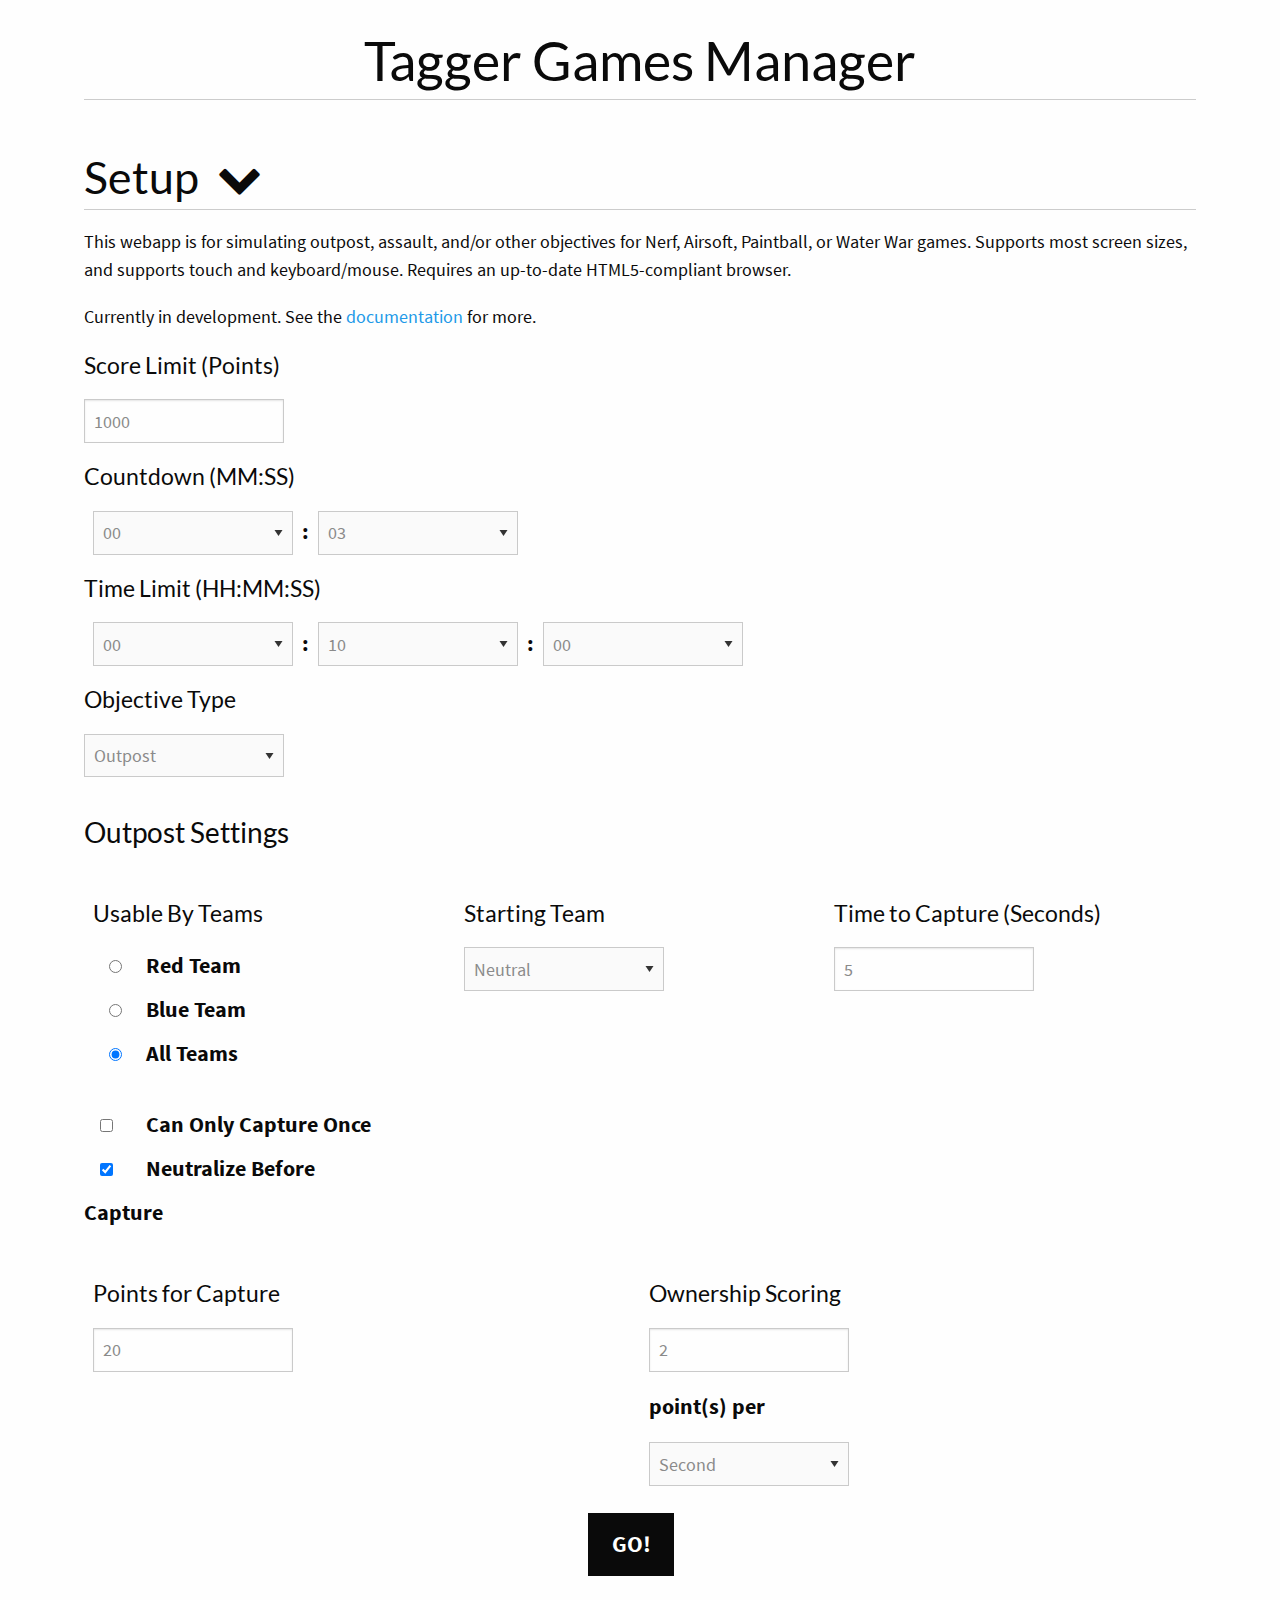
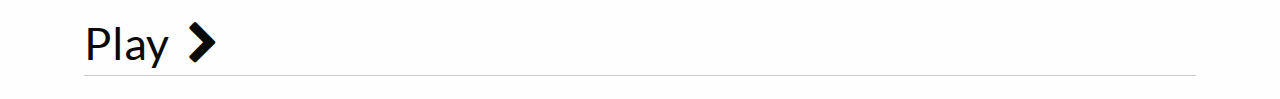
<file: index.html>
<!DOCTYPE html>
<html>
<head>
	<title>TGM Portable Edition</title>
	<meta http-equiv="cache-control" content="private">
	<meta http-equiv="cache-control" content="max-age=0" />
	<meta http-equiv="cache-control" content="no-cache" />
	<meta http-equiv="cache-control" content="no-store">
	<meta http-equiv="expires" content="0" />
	<meta http-equiv="expires" content="Tue, 01 Jan 1980 1:00:00 GMT" />
	<meta http-equiv="pragma" content="no-cache" />
	<meta name="robots" content="noindex, nofollow" />
	<meta name="viewport" content="width=device-width, initial-scale=1.0, minimum-scale=1.0, maximum-scale=1.0" />
	<link rel="icon" href="favicon.ico" />
	<link rel="stylesheet" href="lib/foundation-6/css/foundation.min.css" />
	<link rel="stylesheet" type="text/css" href="css/styles.css" />
	<script type="text/javascript" src="lib/jquery-1.11.3.min.js"></script>
	<script type="text/javascript" src="lib/jquery.mobile.custom.min.js"></script>
	<!--<script type="text/javascript" src="lib/jquery-ui-1.11.4/jquery-ui.min.js"></script>
	<script type="text/javascript" src="lib/jquery.ui.touch-punch.min.js"></script>
	<script type="text/javascript" src="lib/knockout-3.3.0.js"></script>-->
	<script type="text/javascript" src="lib/handlebars-v4.0.4.min.js"></script>
	<script type="text/javascript" src="lib/numeral.min.js"></script>
	<script type="text/javascript" src="lib/lz-string.min.js"></script>
	<script type="text/javascript" src="lib/jquery.timer.js"></script>
	<script type="text/javascript" src="lib/jquery.populate.pack.js"></script>
	<script type="text/javascript" src="js/helpers.js"></script>
	<script type="text/javascript" src="js/global.js"></script>
	<script type="text/javascript" src="js/dom_manip.js"></script>
	<script type="text/javascript" src="js/game_fns.js"></script>
	<script type="text/javascript" src="js/objectives.js"></script>
	<script type="text/javascript" src="js/create_game.js"></script>
	<script type="text/javascript" src="js/in_game.js"></script>
</head>
<body>
	<header class="top-level centered">
		<h1>Tagger Games Manager</h1>
	</header>
	<main class="top-level">
		<h1 class="message">Javascript loading or failed to load. This page requires Javascript to be enabled and may not support all browsers.</h1>
		<section id="create_game" class="full-row mid">
			<form id="create_game_form">
				<h2 class="section-header">Setup &nbsp;<i class="fa fa-chevron-down"></i></h2>
				<p>This webapp is for simulating outpost, assault, and/or other objectives for Nerf, Airsoft, Paintball, or Water War games. Supports most screen sizes, and supports touch and keyboard/mouse. Requires an up-to-date HTML5-compliant browser.</p>
				<p>Currently in development. See the <a href="docs/">documentation</a> for more.</p>
				<label class="block-level">
					<h5>Score Limit (Points)</h5>
					<input type="number" min="1" value="1000" name="score_limit" id="score_limit" />
				</label>
				<label class="block-level">
					<h5>Countdown (MM:SS)</h5>
					<div class="time-display">
						<select name="countoff_mins" id="countoff_mins">
							<option value="0" selected>00</option>
							<option value="1">01</option>
							<option value="2">02</option>
							<option value="3">03</option>
							<option value="4">04</option>
							<option value="5">05</option>
							<option value="6">06</option>
							<option value="7">07</option>
							<option value="8">08</option>
							<option value="9">09</option>
							<option value="10">10</option>
							<option value="11">11</option>
							<option value="12">12</option>
							<option value="13">13</option>
							<option value="14">14</option>
							<option value="15">15</option>
							<option value="16">16</option>
							<option value="17">17</option>
							<option value="18">18</option>
							<option value="19">19</option>
							<option value="20">20</option>
							<option value="21">21</option>
							<option value="22">22</option>
							<option value="23">23</option>
							<option value="24">24</option>
							<option value="25">25</option>
							<option value="26">26</option>
							<option value="27">27</option>
							<option value="28">28</option>
							<option value="29">29</option>
							<option value="30">30</option>
							<option value="31">31</option>
							<option value="32">32</option>
							<option value="33">33</option>
							<option value="34">34</option>
							<option value="35">35</option>
							<option value="36">36</option>
							<option value="37">37</option>
							<option value="38">38</option>
							<option value="39">39</option>
							<option value="40">40</option>
							<option value="40">40</option>
							<option value="41">41</option>
							<option value="42">42</option>
							<option value="43">43</option>
							<option value="44">44</option>
							<option value="45">45</option>
							<option value="46">46</option>
							<option value="47">47</option>
							<option value="48">48</option>
							<option value="49">49</option>
							<option value="50">50</option>
							<option value="51">51</option>
							<option value="52">52</option>
							<option value="53">53</option>
							<option value="54">54</option>
							<option value="55">55</option>
							<option value="56">56</option>
							<option value="57">57</option>
							<option value="58">58</option>
							<option value="59">59</option>
						</select>
						<strong>:</strong>
						<select name="countoff_secs" id="countoff_secs">
							<option value="0">00</option>
							<option value="1">01</option>
							<option value="2">02</option>
							<option value="3" selected>03</option>
							<option value="4">04</option>
							<option value="5">05</option>
							<option value="6">06</option>
							<option value="7">07</option>
							<option value="8">08</option>
							<option value="9">09</option>
							<option value="10">10</option>
							<option value="11">11</option>
							<option value="12">12</option>
							<option value="13">13</option>
							<option value="14">14</option>
							<option value="15">15</option>
							<option value="16">16</option>
							<option value="17">17</option>
							<option value="18">18</option>
							<option value="19">19</option>
							<option value="20">20</option>
							<option value="21">21</option>
							<option value="22">22</option>
							<option value="23">23</option>
							<option value="24">24</option>
							<option value="25">25</option>
							<option value="26">26</option>
							<option value="27">27</option>
							<option value="28">28</option>
							<option value="29">29</option>
							<option value="30">30</option>
							<option value="31">31</option>
							<option value="32">32</option>
							<option value="33">33</option>
							<option value="34">34</option>
							<option value="35">35</option>
							<option value="36">36</option>
							<option value="37">37</option>
							<option value="38">38</option>
							<option value="39">39</option>
							<option value="40">40</option>
							<option value="40">40</option>
							<option value="41">41</option>
							<option value="42">42</option>
							<option value="43">43</option>
							<option value="44">44</option>
							<option value="45">45</option>
							<option value="46">46</option>
							<option value="47">47</option>
							<option value="48">48</option>
							<option value="49">49</option>
							<option value="50">50</option>
							<option value="51">51</option>
							<option value="52">52</option>
							<option value="53">53</option>
							<option value="54">54</option>
							<option value="55">55</option>
							<option value="56">56</option>
							<option value="57">57</option>
							<option value="58">58</option>
							<option value="59">59</option>
						</select>
					</div>
				</label>
				<label class="block-level">
					<h5>Time Limit (HH:MM:SS)</h5>
					<div class="time-display">
						<select name="timelimit_hrs" id="timelimit_hrs">
							<option value="0" selected>00</option>
							<option value="1">01</option>
							<option value="2">02</option>
							<option value="3">03</option>
							<option value="4">04</option>
							<option value="5">05</option>
							<option value="6">06</option>
							<option value="7">07</option>
							<option value="8">08</option>
							<option value="9">09</option>
							<option value="10">10</option>
							<option value="11">11</option>
							<option value="12">12</option>
							<option value="13">13</option>
							<option value="14">14</option>
							<option value="15">15</option>
							<option value="16">16</option>
							<option value="17">17</option>
							<option value="18">18</option>
							<option value="19">19</option>
							<option value="20">20</option>
							<option value="21">21</option>
							<option value="22">22</option>
							<option value="23">23</option>
						</select>
						<strong>:</strong>
						<select name="timelimit_mins" id="timelimit_mins">
							<option value="0">00</option>
							<option value="1">01</option>
							<option value="2">02</option>
							<option value="3">03</option>
							<option value="4">04</option>
							<option value="5">05</option>
							<option value="6">06</option>
							<option value="7">07</option>
							<option value="8">08</option>
							<option value="9">09</option>
							<option value="10" selected>10</option>
							<option value="11">11</option>
							<option value="12">12</option>
							<option value="13">13</option>
							<option value="14">14</option>
							<option value="15">15</option>
							<option value="16">16</option>
							<option value="17">17</option>
							<option value="18">18</option>
							<option value="19">19</option>
							<option value="20">20</option>
							<option value="21">21</option>
							<option value="22">22</option>
							<option value="23">23</option>
							<option value="24">24</option>
							<option value="25">25</option>
							<option value="26">26</option>
							<option value="27">27</option>
							<option value="28">28</option>
							<option value="29">29</option>
							<option value="30">30</option>
							<option value="31">31</option>
							<option value="32">32</option>
							<option value="33">33</option>
							<option value="34">34</option>
							<option value="35">35</option>
							<option value="36">36</option>
							<option value="37">37</option>
							<option value="38">38</option>
							<option value="39">39</option>
							<option value="40">40</option>
							<option value="40">40</option>
							<option value="41">41</option>
							<option value="42">42</option>
							<option value="43">43</option>
							<option value="44">44</option>
							<option value="45">45</option>
							<option value="46">46</option>
							<option value="47">47</option>
							<option value="48">48</option>
							<option value="49">49</option>
							<option value="50">50</option>
							<option value="51">51</option>
							<option value="52">52</option>
							<option value="53">53</option>
							<option value="54">54</option>
							<option value="55">55</option>
							<option value="56">56</option>
							<option value="57">57</option>
							<option value="58">58</option>
							<option value="59">59</option>
						</select>
						<strong>:</strong>
						<select name="timelimit_secs" id="timelimit_secs">
							<option value="0">00</option>
							<option value="1">01</option>
							<option value="2">02</option>
							<option value="3">03</option>
							<option value="4">04</option>
							<option value="5">05</option>
							<option value="6">06</option>
							<option value="7">07</option>
							<option value="8">08</option>
							<option value="9">09</option>
							<option value="10">10</option>
							<option value="11">11</option>
							<option value="12">12</option>
							<option value="13">13</option>
							<option value="14">14</option>
							<option value="15">15</option>
							<option value="16">16</option>
							<option value="17">17</option>
							<option value="18">18</option>
							<option value="19">19</option>
							<option value="20">20</option>
							<option value="21">21</option>
							<option value="22">22</option>
							<option value="23">23</option>
							<option value="24">24</option>
							<option value="25">25</option>
							<option value="26">26</option>
							<option value="27">27</option>
							<option value="28">28</option>
							<option value="29">29</option>
							<option value="30">30</option>
							<option value="31">31</option>
							<option value="32">32</option>
							<option value="33">33</option>
							<option value="34">34</option>
							<option value="35">35</option>
							<option value="36">36</option>
							<option value="37">37</option>
							<option value="38">38</option>
							<option value="39">39</option>
							<option value="40">40</option>
							<option value="40">40</option>
							<option value="41">41</option>
							<option value="42">42</option>
							<option value="43">43</option>
							<option value="44">44</option>
							<option value="45">45</option>
							<option value="46">46</option>
							<option value="47">47</option>
							<option value="48">48</option>
							<option value="49">49</option>
							<option value="50">50</option>
							<option value="51">51</option>
							<option value="52">52</option>
							<option value="53">53</option>
							<option value="54">54</option>
							<option value="55">55</option>
							<option value="56">56</option>
							<option value="57">57</option>
							<option value="58">58</option>
							<option value="59">59</option>
						</select>
					</div>
				</label>

				<label class="block-level">
					<h5>Objective Type</h5>
					<select name="obj_type" class="obj_type" id="obj_type">
						<option value="timer-only">None (Timer Only)</option>
						<option value="outpost" selected>Outpost</option>
						<option value="bomb">Bomb</option>
					</select>
				</label>

				<article class="full-row mid-grid obj-settings" id="outpost_settings">
				</article>

				<article class="full-row mid-grid obj-settings" id="bomb_settings">
				</article>

				<div class="full-row centered">
					<button class="button large" id="start_game">GO!</button>
				</div>
			</form>
		</section>

		<section id="in_game" class="full-row">
			<h2 class="section-header">Play &nbsp;<i class="fa fa-chevron-down"></i></h2>
			<article class="full-row mid-grid">
				<div class="block-level">
					<div class="controls centered" id="game_controls">
						<button class="button large" id="btn_back">
							<i class="fa fa-chevron-left"></i>
						</button>
						<button class="button large" id="btn_play_pause">
							<i class="fa fa-play"></i>
						</button>
						<button class="button large" id="btn_stop_refresh">
							<i class="fa fa-stop"></i>
						</button>
						<button class="button large disabled" disabled id="btn_audio">
							<i class="fa fa-volume-off"></i>
						</button>
						<button class="button large disabled" disabled id="btn_share">
							<i class="fa fa-share-alt"></i>
						</button>
					</div>
				</div>
			</article>
			<article class="full-row mid-grid">
				<div class="block-level">
					<div class="prog-meter" id="status">Status</div>
				</div>
			</article>
			<article class="full-row mid-grid">
				<div class="block-level">
					<h4>Time</h4>
					<h3>
						<span class="time-display time-ticker">00:00:00</span>
					</h3>
				</div>
				<div class="block-level">
					<h4>Score</h4>
					<h3>Red Team: <span class="score-display" id="red_score">0</span></h3>
					<h3>Blue Team: <span class="score-display" id="blue_score">0</span></h3>
				</div>
			</article>
			<article class="full-row mid-grid obj-display" id="outpost_display">

			</article>
			<article class="full-row mid-grid obj-display" id="bomb_display">

			</article>
		</section>
	</main>
</body>
</html>

<script id="tmpl_outpost_settings" type="text/x-handlebars-template">
	<h4 class="full-row">Outpost Settings</h4>
	<div class="block-level">
		<h5>Usable By Teams</h5>
		<ul>
			<li>
				<label>
					<input type="radio" name="obj_teams" id="obj_teams_red" value="red" />
					<strong>&nbsp;Red Team</strong>
				</label>
			</li>
			<li>
				<label>
					<input type="radio" name="obj_teams" id="obj_teams_blue" value="blue" />
					<strong>&nbsp;Blue Team</strong>
				</label>
			</li>
			<li>
				<label>
					<input type="radio" name="obj_teams" id="obj_teams_all" value="all" checked />
					<strong>&nbsp;All Teams</strong>
				</label>
			</li>
		</ul>
	</div>
	<label class="block-level">
		<h5>Starting Team</h5>
		<select name="outpost_start_team" id="outpost_start_team">
			<option value="neutral">Neutral</option>
			<option value="red">Red Team</option>
			<option value="blue">Blue Team</option>
		</select>
	</label>
	<label class="block-level">
		<h5>Time to Capture (Seconds)</h5>
		<input type="number" value="5" name="outpost_timecap" id="outpost_timecap" />
	</label>
	<div class="full-row">
		<ul>
			<li><label class="block-level">
				<input type="checkbox"
				name="outpost_cap_once"
				id="outpost_cap_once"
				class="outpost-cap-once" />
				<strong>&nbsp;Can Only Capture Once</strong>
			</label></li>
			<li><label class="block-level">
				<input type="checkbox" checked
				name="neutralize_first"
				id="neutralize_first"
				class="outpost-neutralize_first" />
				<strong>&nbsp;Neutralize Before Capture</strong>
			</label></li>
		</ul>
	</div>
	<label class="block-level">
		<h5>Points for Capture</h5>
		<input type="number" min="0" value="20" name="outpost_points_cap" id="outpost_points_cap" />
	</label>
	<label class="block-level">
		<h5>Ownership Scoring</h5>
		<input type="number" min="0" value="2" name="outpost_ownership_scoring" id="outpost_ownership_scoring" />
		<p><strong>point(s) per</strong></p>
		<select name="outpost_ownership_scoring_type" id="outpost_ownership_scoring_type">
			<option value="second" selected>Second</option>
			<option value="minute">Minute</option>
		</select>
	</label>
</script>

<script id="tmpl_bomb_settings" type="text/x-handlebars-template">
	<h4 class="full-row">Bomb Settings</h4>
	<div class="block-level">
		<h5>Usable By Teams</h5>
		<ul>
			<li>
				<label>
					<input type="radio" name="obj_teams" id="obj_teams_red" value="red" />
					<strong>&nbsp;Red Team</strong>
				</label>
			</li>
			<li>
				<label>
					<input type="radio" name="obj_teams" id="obj_teams_blue" value="blue" />
					<strong>&nbsp;Blue Team</strong>
				</label>
			</li>
			<li>
				<label>
					<input type="radio" name="obj_teams" id="obj_teams_all" value="all" checked />
					<strong>&nbsp;All Teams</strong>
				</label>
			</li>
		</ul>
	</div>
	<label class="block-level">
		<h5>Time to Plant (Seconds)</h5>
		<input type="number" value="5" name="bomb_timearm" id="bomb_timearm" />
	</label>
	<label class="block-level">
		<h5>Time to Diffuse (Seconds)</h5>
		<input type="number" value="5" name="bomb_timediff" id="bomb_timediff" />
	</label>
	<label class="block-level">
		<h5>Ticking Time (MM:SS)</h5>
		<div class="time-display">
			<select name="bomb_timedet_mins" id="bomb_timedet_mins">
				<option value="00">00</option>
				<option value="01" selected>01</option>
				<option value="02">02</option>
				<option value="03">03</option>
				<option value="04">04</option>
				<option value="05">05</option>
				<option value="06">06</option>
				<option value="07">07</option>
				<option value="08">08</option>
				<option value="09">09</option>
				<option value="10">10</option>
				<option value="11">11</option>
				<option value="12">12</option>
				<option value="13">13</option>
				<option value="14">14</option>
				<option value="15">15</option>
				<option value="16">16</option>
				<option value="17">17</option>
				<option value="18">18</option>
				<option value="19">19</option>
				<option value="20">20</option>
				<option value="21">21</option>
				<option value="22">22</option>
				<option value="23">23</option>
				<option value="24">24</option>
				<option value="25">25</option>
				<option value="26">26</option>
				<option value="27">27</option>
				<option value="28">28</option>
				<option value="29">29</option>
				<option value="30">30</option>
				<option value="31">31</option>
				<option value="32">32</option>
				<option value="33">33</option>
				<option value="34">34</option>
				<option value="35">35</option>
				<option value="36">36</option>
				<option value="37">37</option>
				<option value="38">38</option>
				<option value="39">39</option>
				<option value="40">40</option>
				<option value="40">40</option>
				<option value="41">41</option>
				<option value="42">42</option>
				<option value="43">43</option>
				<option value="44">44</option>
				<option value="45">45</option>
				<option value="46">46</option>
				<option value="47">47</option>
				<option value="48">48</option>
				<option value="49">49</option>
				<option value="50">50</option>
				<option value="51">51</option>
				<option value="52">52</option>
				<option value="53">53</option>
				<option value="54">54</option>
				<option value="55">55</option>
				<option value="56">56</option>
				<option value="57">57</option>
				<option value="58">58</option>
				<option value="59">59</option>
			</select>
			<strong>:</strong>
			<select name="bomb_timedet_secs" id="bomb_timedet_secs">
				<option value="00">00</option>
				<option value="01">01</option>
				<option value="02">02</option>
				<option value="03">03</option>
				<option value="04">04</option>
				<option value="05">05</option>
				<option value="06">06</option>
				<option value="07">07</option>
				<option value="08">08</option>
				<option value="09">09</option>
				<option value="10">10</option>
				<option value="11">11</option>
				<option value="12">12</option>
				<option value="13">13</option>
				<option value="14">14</option>
				<option value="15">15</option>
				<option value="16">16</option>
				<option value="17">17</option>
				<option value="18">18</option>
				<option value="19">19</option>
				<option value="20">20</option>
				<option value="21">21</option>
				<option value="22">22</option>
				<option value="23">23</option>
				<option value="24">24</option>
				<option value="25">25</option>
				<option value="26">26</option>
				<option value="27">27</option>
				<option value="28">28</option>
				<option value="29">29</option>
				<option value="30">30</option>
				<option value="31">31</option>
				<option value="32">32</option>
				<option value="33">33</option>
				<option value="34">34</option>
				<option value="35">35</option>
				<option value="36">36</option>
				<option value="37">37</option>
				<option value="38">38</option>
				<option value="39">39</option>
				<option value="40">40</option>
				<option value="40">40</option>
				<option value="41">41</option>
				<option value="42">42</option>
				<option value="43">43</option>
				<option value="44">44</option>
				<option value="45">45</option>
				<option value="46">46</option>
				<option value="47">47</option>
				<option value="48">48</option>
				<option value="49">49</option>
				<option value="50">50</option>
				<option value="51">51</option>
				<option value="52">52</option>
				<option value="53">53</option>
				<option value="54">54</option>
				<option value="55">55</option>
				<option value="56">56</option>
				<option value="57">57</option>
				<option value="58">58</option>
				<option value="59">59</option>
			</select>
		</div>
	</label>
	<label class="block-level" style="display: block;">
		<h5>Points for Planting</h5>
		<input type="number" min="0" value="0" name="bomb_pointsarm" id="bomb_pointsarm">
	</label>
	<label class="block-level" style="display: block;">
		<h5>Points for Detonation</h5>
		<input type="number" min="0" value="1000" name="bomb_pointsdet" id="bomb_pointsdet">
	</label>
	<label class="block-level" style="display: block;">
		<h5>Points for Diffusal</h5>
		<input type="number" min="0" value="1000" name="bomb_pointsdiff" id="bomb_pointsdiff">
	</label>
	<div class="full-row">
		<ul>
			<!--<li><label class="block-level">
				<input type="checkbox"
				name="bomb_use_once"
				id="bomb_use_once"
				class="" />
				<strong>&nbsp;Can Only Use Once</strong>
			</label></li>-->
			<li><label class="block-level">
				<input type="checkbox" checked
				name="bomb_extends_timer"
				id="bomb_extends_timer"
				class="" />
				<strong>&nbsp;Fuse Extends Timer</strong>
			</label></li>
		</ul>
	</div>
</script>

<script id="tmpl_outpost_objective" type="text/x-handlebars-template">
	<div class="block-level">
		<h3>Outpost <i class="fa fa-flag"></i></h3>
		<div class="prog-meter" id="prog_outpost">
			<div class="prog-bar"></div>
			<div class="status">Neutral</div>
		</div>
		<div class="centered obj-controls">
			<button class="button large obj_action obj_action_red obj_action_cap" id="btn_obj_action_red_cap">Red Team Capture</button>
			<button class="button large obj_action obj_action_blue obj_action_cap" id="btn_obj_action_blue_cap">Blue Team Capture</button>
		</div>
	</div>
</script>

<script id="tmpl_bomb_objective" type="text/x-handlebars-template">
	<div class="block-level">
		<h3>Bomb <i class="fa fa-bomb"></i></h3>
		<div class="prog-meter" id="prog_bomb">
			<div class="prog-bar"></div>
			<div class="status">Ready</div>
		</div>
		<div class="centered">
			<div class="centered obj-controls">
				<button class="button large obj_action obj_action_red obj_action_bomb" id="btn_obj_action_red_bomb">Red Team <span class="obj_action_verb">Action</span></button>
				<button class="button large obj_action obj_action_blue obj_action_bomb" id="btn_obj_action_blue_bomb">Blue Team <span class="obj_action_verb">Action</span></button>
				<!--<button class="button large obj_action obj_action_neutral obj_action_bomb" id="btn_obj_action_neutral_bomb">Neutral Action</button>-->
			</div>
		</div>
	</div>
</script>
</file>
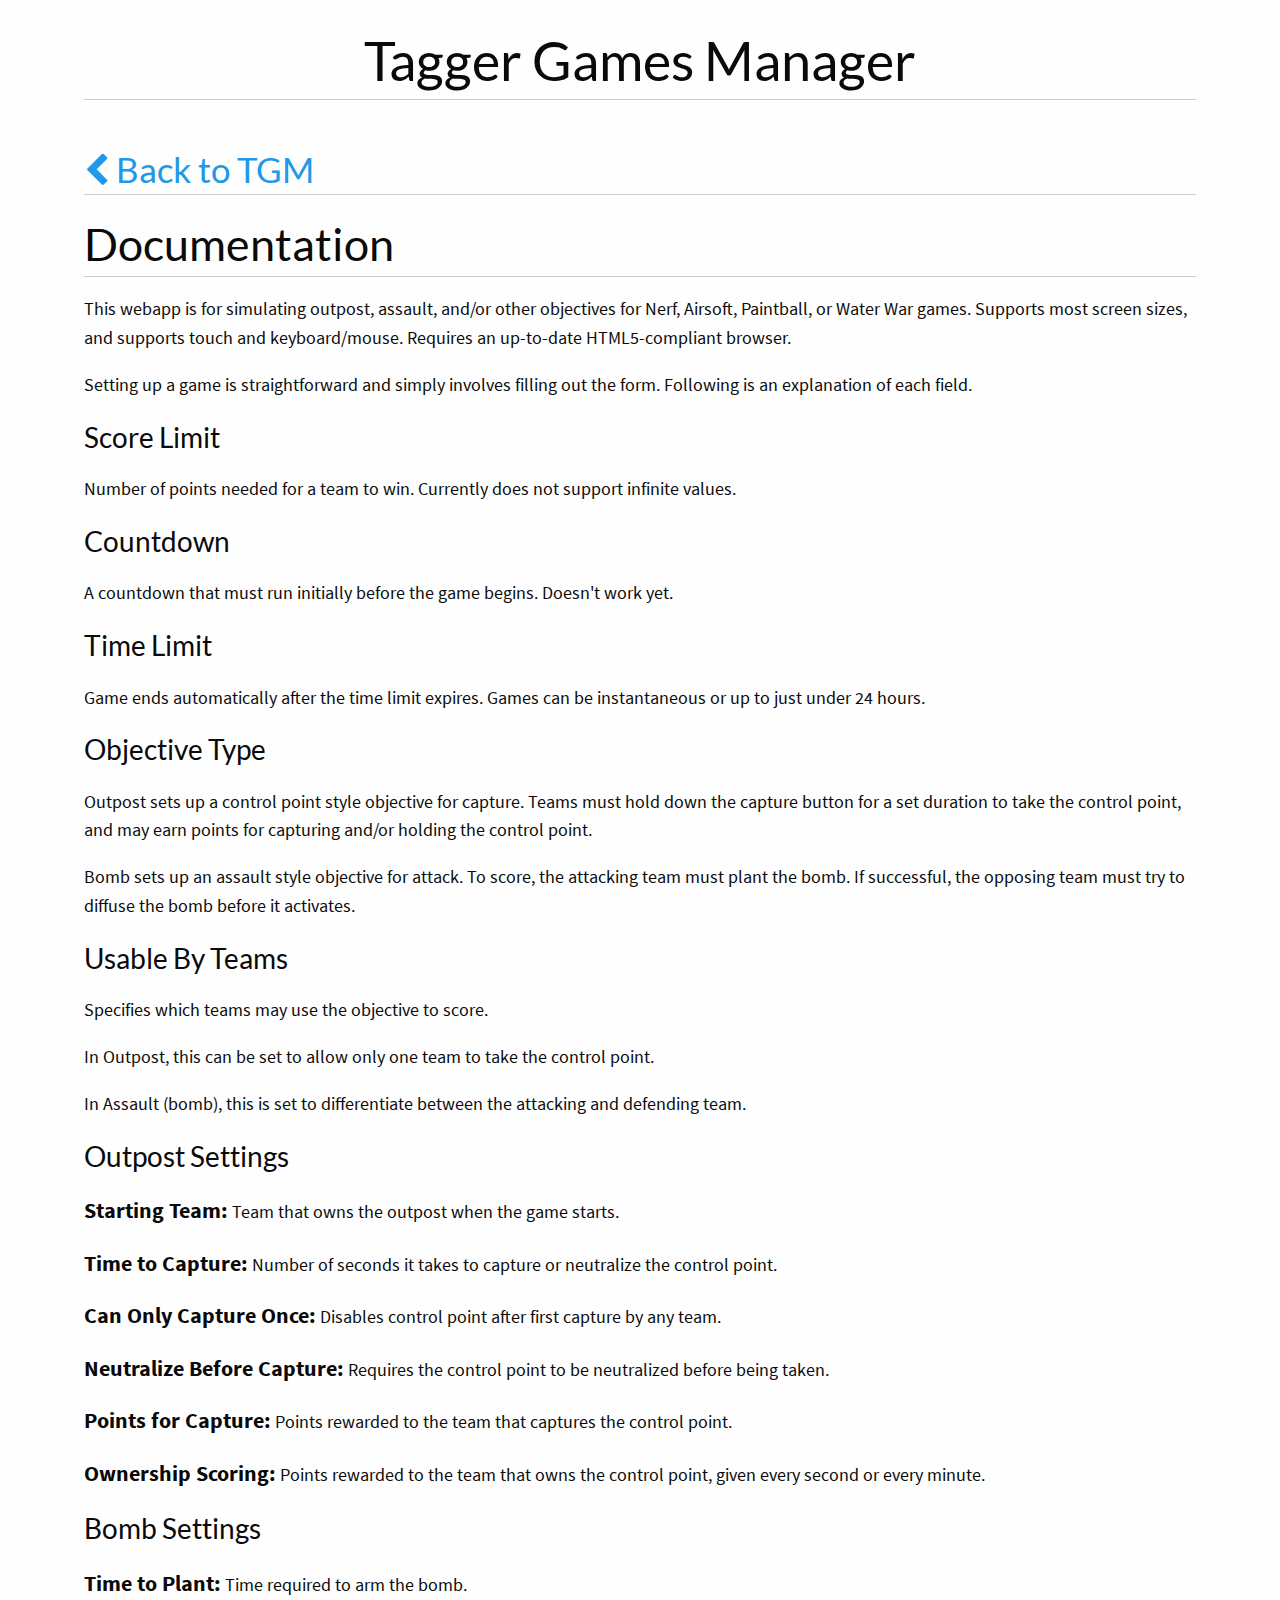
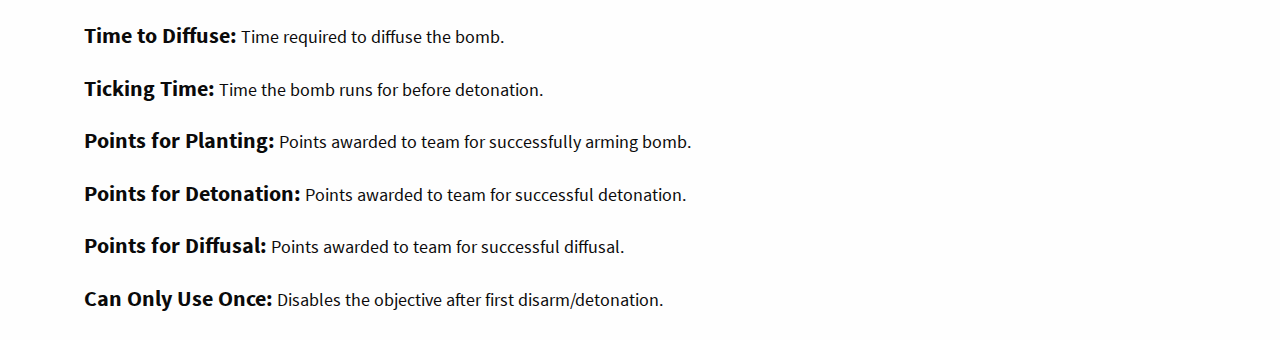
<file: docs/index.html>
<!DOCTYPE html>
<html>
<head>
	<title>TGM Portable Edition</title>
	<meta http-equiv="cache-control" content="private">
	<meta http-equiv="cache-control" content="max-age=0" />
	<meta http-equiv="cache-control" content="no-cache" />
	<meta http-equiv="cache-control" content="no-store">
	<meta http-equiv="expires" content="0" />
	<meta http-equiv="expires" content="Tue, 01 Jan 1980 1:00:00 GMT" />
	<meta http-equiv="pragma" content="no-cache" />
	<meta name="robots" content="noindex, nofollow" />
	<meta name="viewport" content="width=device-width, initial-scale=1.0, minimum-scale=1.0, maximum-scale=1.0" />
	<link rel="shortcut icon" href="favicon.ico" />
	<link rel="stylesheet" href="../lib/foundation-6/css/foundation.min.css" />
	<link rel="stylesheet" type="text/css" href="../css/styles.css" />
</head>
<body>
	<header class="top-level centered">
		<h1>Tagger Games Manager</h1>
	</header>
	<main class="top-level">
		<section id="create_game" class="full-row mid">
			<h3 class="section-header"><a href="../"><i class="fa fa-chevron-left"></i> Back to TGM</a></h3>
			<h2 class="section-header">Documentation</h2>
			<p>This webapp is for simulating outpost, assault, and/or other objectives for Nerf, Airsoft, Paintball, or Water War games. Supports most screen sizes, and supports touch and keyboard/mouse. Requires an up-to-date HTML5-compliant browser.</p>
			<p>Setting up a game is straightforward and simply involves filling out the form. Following is an explanation of each field.</p>
			<h4>Score Limit</h4>
			<p>Number of points needed for a team to win. Currently does not support infinite values.</p>
			<h4>Countdown</h4>
			<p>A countdown that must run initially before the game begins. Doesn't work yet.</p>
			<h4>Time Limit</h4>
			<p>Game ends automatically after the time limit expires. Games can be instantaneous or up to just under 24 hours.</p>
			<h4>Objective Type</h4>
			<p>Outpost sets up a control point style objective for capture. Teams must hold down the capture button for a set duration to take the control point, and may earn points for capturing and/or holding the control point.</p>
			<p>Bomb sets up an assault style objective for attack. To score, the attacking team must plant the bomb. If successful, the opposing team must try to diffuse the bomb before it activates.</p>
			<h4>Usable By Teams</h4>
			<p>Specifies which teams may use the objective to score.</p>
			<p>In Outpost, this can be set to allow only one team to take the control point.</p>
			<p>In Assault (bomb), this is set to differentiate between the attacking and defending team.</p>
			<h4>Outpost Settings</h4>
			<p><strong>Starting Team:</strong> Team that owns the outpost when the game starts.</p>
			<p><strong>Time to Capture:</strong> Number of seconds it takes to capture or neutralize the control point.</p>
			<p><strong>Can Only Capture Once:</strong> Disables control point after first capture by any team.</p>
			<p><strong>Neutralize Before Capture:</strong> Requires the control point to be neutralized before being taken.</p>
			<p><strong>Points for Capture:</strong> Points rewarded to the team that captures the control point.</p>
			<p><strong>Ownership Scoring:</strong> Points rewarded to the team that owns the control point, given every second or every minute.</p>
			<h4>Bomb Settings</h4>
			<p><strong>Time to Plant:</strong> Time required to arm the bomb.</p>
			<p><strong>Time to Diffuse:</strong> Time required to diffuse the bomb.</p>
			<p><strong>Ticking Time:</strong> Time the bomb runs for before detonation.</p>
			<p><strong>Points for Planting:</strong> Points awarded to team for successfully arming bomb.</p>
			<p><strong>Points for Detonation:</strong> Points awarded to team for successful detonation.</p>
			<p><strong>Points for Diffusal:</strong> Points awarded to team for successful diffusal.</p>
			<p><strong>Can Only Use Once:</strong> Disables the objective after first disarm/detonation.</p>
		</section>

	</main>
</body>
</html>
</file>
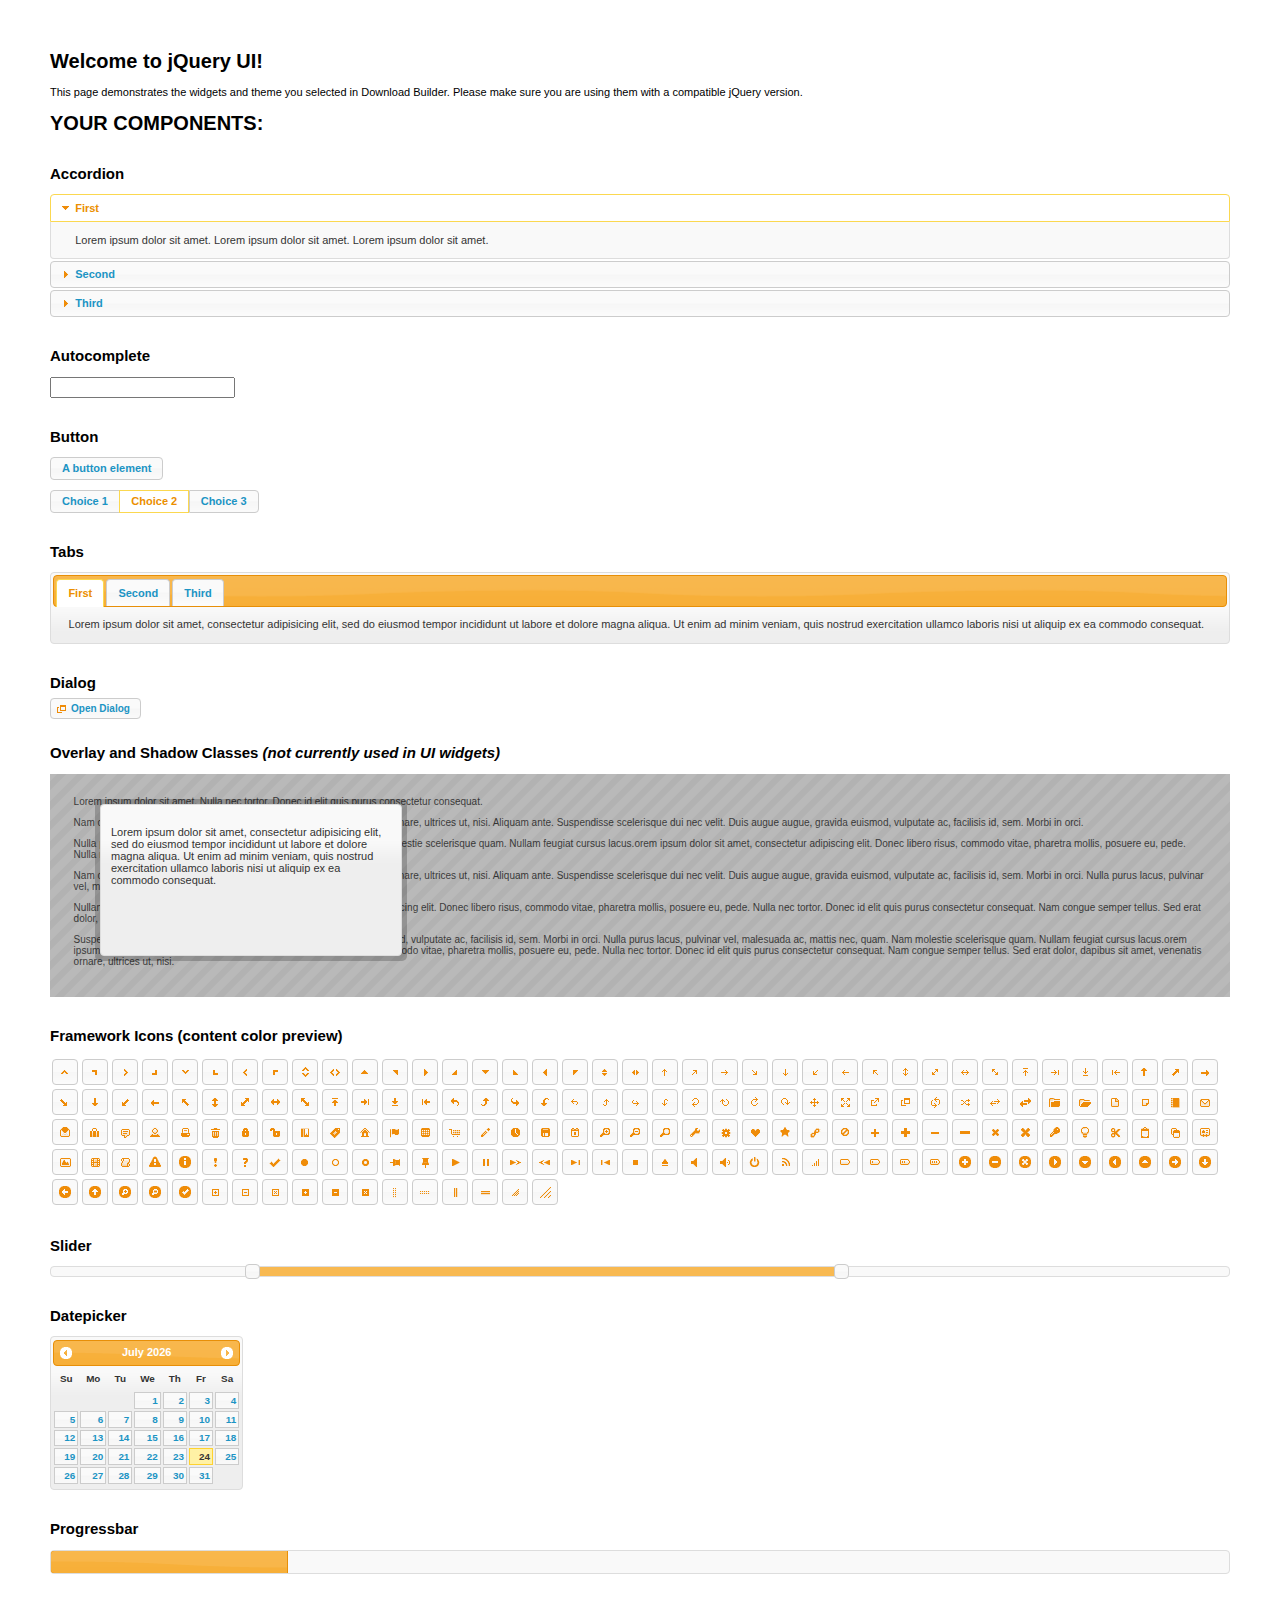
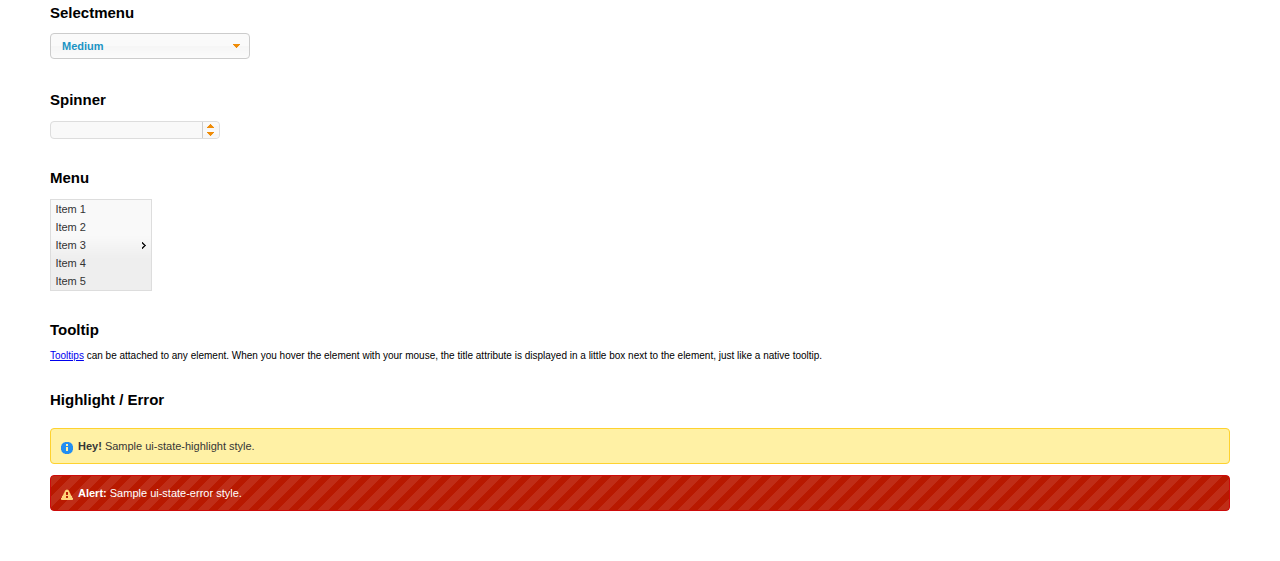
<file: lib/jquery-ui-1.11.4/index.html>
<!doctype html>
<html lang="us">
<head>
	<meta charset="utf-8">
	<title>jQuery UI Example Page</title>
	<link href="jquery-ui.css" rel="stylesheet">
	<style>
	body{
		font: 62.5% "Trebuchet MS", sans-serif;
		margin: 50px;
	}
	.demoHeaders {
		margin-top: 2em;
	}
	#dialog-link {
		padding: .4em 1em .4em 20px;
		text-decoration: none;
		position: relative;
	}
	#dialog-link span.ui-icon {
		margin: 0 5px 0 0;
		position: absolute;
		left: .2em;
		top: 50%;
		margin-top: -8px;
	}
	#icons {
		margin: 0;
		padding: 0;
	}
	#icons li {
		margin: 2px;
		position: relative;
		padding: 4px 0;
		cursor: pointer;
		float: left;
		list-style: none;
	}
	#icons span.ui-icon {
		float: left;
		margin: 0 4px;
	}
	.fakewindowcontain .ui-widget-overlay {
		position: absolute;
	}
	select {
		width: 200px;
	}
	</style>
</head>
<body>

<h1>Welcome to jQuery UI!</h1>

<div class="ui-widget">
	<p>This page demonstrates the widgets and theme you selected in Download Builder. Please make sure you are using them with a compatible jQuery version.</p>
</div>

<h1>YOUR COMPONENTS:</h1>


<!-- Accordion -->
<h2 class="demoHeaders">Accordion</h2>
<div id="accordion">
	<h3>First</h3>
	<div>Lorem ipsum dolor sit amet. Lorem ipsum dolor sit amet. Lorem ipsum dolor sit amet.</div>
	<h3>Second</h3>
	<div>Phasellus mattis tincidunt nibh.</div>
	<h3>Third</h3>
	<div>Nam dui erat, auctor a, dignissim quis.</div>
</div>



<!-- Autocomplete -->
<h2 class="demoHeaders">Autocomplete</h2>
<div>
	<input id="autocomplete" title="type &quot;a&quot;">
</div>



<!-- Button -->
<h2 class="demoHeaders">Button</h2>
<button id="button">A button element</button>
<form style="margin-top: 1em;">
	<div id="radioset">
		<input type="radio" id="radio1" name="radio"><label for="radio1">Choice 1</label>
		<input type="radio" id="radio2" name="radio" checked="checked"><label for="radio2">Choice 2</label>
		<input type="radio" id="radio3" name="radio"><label for="radio3">Choice 3</label>
	</div>
</form>



<!-- Tabs -->
<h2 class="demoHeaders">Tabs</h2>
<div id="tabs">
	<ul>
		<li><a href="#tabs-1">First</a></li>
		<li><a href="#tabs-2">Second</a></li>
		<li><a href="#tabs-3">Third</a></li>
	</ul>
	<div id="tabs-1">Lorem ipsum dolor sit amet, consectetur adipisicing elit, sed do eiusmod tempor incididunt ut labore et dolore magna aliqua. Ut enim ad minim veniam, quis nostrud exercitation ullamco laboris nisi ut aliquip ex ea commodo consequat.</div>
	<div id="tabs-2">Phasellus mattis tincidunt nibh. Cras orci urna, blandit id, pretium vel, aliquet ornare, felis. Maecenas scelerisque sem non nisl. Fusce sed lorem in enim dictum bibendum.</div>
	<div id="tabs-3">Nam dui erat, auctor a, dignissim quis, sollicitudin eu, felis. Pellentesque nisi urna, interdum eget, sagittis et, consequat vestibulum, lacus. Mauris porttitor ullamcorper augue.</div>
</div>



<!-- Dialog NOTE: Dialog is not generated by UI in this demo so it can be visually styled in themeroller-->
<h2 class="demoHeaders">Dialog</h2>
<p><a href="#" id="dialog-link" class="ui-state-default ui-corner-all"><span class="ui-icon ui-icon-newwin"></span>Open Dialog</a></p>

<h2 class="demoHeaders">Overlay and Shadow Classes <em>(not currently used in UI widgets)</em></h2>
<div style="position: relative; width: 96%; height: 200px; padding:1% 2%; overflow:hidden;" class="fakewindowcontain">
	<p>Lorem ipsum dolor sit amet,  Nulla nec tortor. Donec id elit quis purus consectetur consequat. </p><p>Nam congue semper tellus. Sed erat dolor, dapibus sit amet, venenatis ornare, ultrices ut, nisi. Aliquam ante. Suspendisse scelerisque dui nec velit. Duis augue augue, gravida euismod, vulputate ac, facilisis id, sem. Morbi in orci. </p><p>Nulla purus lacus, pulvinar vel, malesuada ac, mattis nec, quam. Nam molestie scelerisque quam. Nullam feugiat cursus lacus.orem ipsum dolor sit amet, consectetur adipiscing elit. Donec libero risus, commodo vitae, pharetra mollis, posuere eu, pede. Nulla nec tortor. Donec id elit quis purus consectetur consequat. </p><p>Nam congue semper tellus. Sed erat dolor, dapibus sit amet, venenatis ornare, ultrices ut, nisi. Aliquam ante. Suspendisse scelerisque dui nec velit. Duis augue augue, gravida euismod, vulputate ac, facilisis id, sem. Morbi in orci. Nulla purus lacus, pulvinar vel, malesuada ac, mattis nec, quam. Nam molestie scelerisque quam. </p><p>Nullam feugiat cursus lacus.orem ipsum dolor sit amet, consectetur adipiscing elit. Donec libero risus, commodo vitae, pharetra mollis, posuere eu, pede. Nulla nec tortor. Donec id elit quis purus consectetur consequat. Nam congue semper tellus. Sed erat dolor, dapibus sit amet, venenatis ornare, ultrices ut, nisi. Aliquam ante. </p><p>Suspendisse scelerisque dui nec velit. Duis augue augue, gravida euismod, vulputate ac, facilisis id, sem. Morbi in orci. Nulla purus lacus, pulvinar vel, malesuada ac, mattis nec, quam. Nam molestie scelerisque quam. Nullam feugiat cursus lacus.orem ipsum dolor sit amet, consectetur adipiscing elit. Donec libero risus, commodo vitae, pharetra mollis, posuere eu, pede. Nulla nec tortor. Donec id elit quis purus consectetur consequat. Nam congue semper tellus. Sed erat dolor, dapibus sit amet, venenatis ornare, ultrices ut, nisi. </p>

	<!-- ui-dialog -->
	<div class="ui-overlay"><div class="ui-widget-overlay"></div><div class="ui-widget-shadow ui-corner-all" style="width: 302px; height: 152px; position: absolute; left: 50px; top: 30px;"></div></div>
	<div style="position: absolute; width: 280px; height: 130px;left: 50px; top: 30px; padding: 10px;" class="ui-widget ui-widget-content ui-corner-all">
		<div class="ui-dialog-content ui-widget-content" style="background: none; border: 0;">
			<p>Lorem ipsum dolor sit amet, consectetur adipisicing elit, sed do eiusmod tempor incididunt ut labore et dolore magna aliqua. Ut enim ad minim veniam, quis nostrud exercitation ullamco laboris nisi ut aliquip ex ea commodo consequat.</p>
		</div>
	</div>

</div>

<!-- ui-dialog -->
<div id="dialog" title="Dialog Title">
	<p>Lorem ipsum dolor sit amet, consectetur adipisicing elit, sed do eiusmod tempor incididunt ut labore et dolore magna aliqua. Ut enim ad minim veniam, quis nostrud exercitation ullamco laboris nisi ut aliquip ex ea commodo consequat.</p>
</div>



<h2 class="demoHeaders">Framework Icons (content color preview)</h2>
<ul id="icons" class="ui-widget ui-helper-clearfix">
	<li class="ui-state-default ui-corner-all" title=".ui-icon-carat-1-n"><span class="ui-icon ui-icon-carat-1-n"></span></li>
	<li class="ui-state-default ui-corner-all" title=".ui-icon-carat-1-ne"><span class="ui-icon ui-icon-carat-1-ne"></span></li>
	<li class="ui-state-default ui-corner-all" title=".ui-icon-carat-1-e"><span class="ui-icon ui-icon-carat-1-e"></span></li>
	<li class="ui-state-default ui-corner-all" title=".ui-icon-carat-1-se"><span class="ui-icon ui-icon-carat-1-se"></span></li>
	<li class="ui-state-default ui-corner-all" title=".ui-icon-carat-1-s"><span class="ui-icon ui-icon-carat-1-s"></span></li>
	<li class="ui-state-default ui-corner-all" title=".ui-icon-carat-1-sw"><span class="ui-icon ui-icon-carat-1-sw"></span></li>
	<li class="ui-state-default ui-corner-all" title=".ui-icon-carat-1-w"><span class="ui-icon ui-icon-carat-1-w"></span></li>
	<li class="ui-state-default ui-corner-all" title=".ui-icon-carat-1-nw"><span class="ui-icon ui-icon-carat-1-nw"></span></li>
	<li class="ui-state-default ui-corner-all" title=".ui-icon-carat-2-n-s"><span class="ui-icon ui-icon-carat-2-n-s"></span></li>
	<li class="ui-state-default ui-corner-all" title=".ui-icon-carat-2-e-w"><span class="ui-icon ui-icon-carat-2-e-w"></span></li>
	<li class="ui-state-default ui-corner-all" title=".ui-icon-triangle-1-n"><span class="ui-icon ui-icon-triangle-1-n"></span></li>
	<li class="ui-state-default ui-corner-all" title=".ui-icon-triangle-1-ne"><span class="ui-icon ui-icon-triangle-1-ne"></span></li>
	<li class="ui-state-default ui-corner-all" title=".ui-icon-triangle-1-e"><span class="ui-icon ui-icon-triangle-1-e"></span></li>
	<li class="ui-state-default ui-corner-all" title=".ui-icon-triangle-1-se"><span class="ui-icon ui-icon-triangle-1-se"></span></li>
	<li class="ui-state-default ui-corner-all" title=".ui-icon-triangle-1-s"><span class="ui-icon ui-icon-triangle-1-s"></span></li>
	<li class="ui-state-default ui-corner-all" title=".ui-icon-triangle-1-sw"><span class="ui-icon ui-icon-triangle-1-sw"></span></li>
	<li class="ui-state-default ui-corner-all" title=".ui-icon-triangle-1-w"><span class="ui-icon ui-icon-triangle-1-w"></span></li>
	<li class="ui-state-default ui-corner-all" title=".ui-icon-triangle-1-nw"><span class="ui-icon ui-icon-triangle-1-nw"></span></li>
	<li class="ui-state-default ui-corner-all" title=".ui-icon-triangle-2-n-s"><span class="ui-icon ui-icon-triangle-2-n-s"></span></li>
	<li class="ui-state-default ui-corner-all" title=".ui-icon-triangle-2-e-w"><span class="ui-icon ui-icon-triangle-2-e-w"></span></li>
	<li class="ui-state-default ui-corner-all" title=".ui-icon-arrow-1-n"><span class="ui-icon ui-icon-arrow-1-n"></span></li>
	<li class="ui-state-default ui-corner-all" title=".ui-icon-arrow-1-ne"><span class="ui-icon ui-icon-arrow-1-ne"></span></li>
	<li class="ui-state-default ui-corner-all" title=".ui-icon-arrow-1-e"><span class="ui-icon ui-icon-arrow-1-e"></span></li>
	<li class="ui-state-default ui-corner-all" title=".ui-icon-arrow-1-se"><span class="ui-icon ui-icon-arrow-1-se"></span></li>
	<li class="ui-state-default ui-corner-all" title=".ui-icon-arrow-1-s"><span class="ui-icon ui-icon-arrow-1-s"></span></li>
	<li class="ui-state-default ui-corner-all" title=".ui-icon-arrow-1-sw"><span class="ui-icon ui-icon-arrow-1-sw"></span></li>
	<li class="ui-state-default ui-corner-all" title=".ui-icon-arrow-1-w"><span class="ui-icon ui-icon-arrow-1-w"></span></li>
	<li class="ui-state-default ui-corner-all" title=".ui-icon-arrow-1-nw"><span class="ui-icon ui-icon-arrow-1-nw"></span></li>
	<li class="ui-state-default ui-corner-all" title=".ui-icon-arrow-2-n-s"><span class="ui-icon ui-icon-arrow-2-n-s"></span></li>
	<li class="ui-state-default ui-corner-all" title=".ui-icon-arrow-2-ne-sw"><span class="ui-icon ui-icon-arrow-2-ne-sw"></span></li>
	<li class="ui-state-default ui-corner-all" title=".ui-icon-arrow-2-e-w"><span class="ui-icon ui-icon-arrow-2-e-w"></span></li>
	<li class="ui-state-default ui-corner-all" title=".ui-icon-arrow-2-se-nw"><span class="ui-icon ui-icon-arrow-2-se-nw"></span></li>
	<li class="ui-state-default ui-corner-all" title=".ui-icon-arrowstop-1-n"><span class="ui-icon ui-icon-arrowstop-1-n"></span></li>
	<li class="ui-state-default ui-corner-all" title=".ui-icon-arrowstop-1-e"><span class="ui-icon ui-icon-arrowstop-1-e"></span></li>
	<li class="ui-state-default ui-corner-all" title=".ui-icon-arrowstop-1-s"><span class="ui-icon ui-icon-arrowstop-1-s"></span></li>
	<li class="ui-state-default ui-corner-all" title=".ui-icon-arrowstop-1-w"><span class="ui-icon ui-icon-arrowstop-1-w"></span></li>
	<li class="ui-state-default ui-corner-all" title=".ui-icon-arrowthick-1-n"><span class="ui-icon ui-icon-arrowthick-1-n"></span></li>
	<li class="ui-state-default ui-corner-all" title=".ui-icon-arrowthick-1-ne"><span class="ui-icon ui-icon-arrowthick-1-ne"></span></li>
	<li class="ui-state-default ui-corner-all" title=".ui-icon-arrowthick-1-e"><span class="ui-icon ui-icon-arrowthick-1-e"></span></li>
	<li class="ui-state-default ui-corner-all" title=".ui-icon-arrowthick-1-se"><span class="ui-icon ui-icon-arrowthick-1-se"></span></li>
	<li class="ui-state-default ui-corner-all" title=".ui-icon-arrowthick-1-s"><span class="ui-icon ui-icon-arrowthick-1-s"></span></li>
	<li class="ui-state-default ui-corner-all" title=".ui-icon-arrowthick-1-sw"><span class="ui-icon ui-icon-arrowthick-1-sw"></span></li>
	<li class="ui-state-default ui-corner-all" title=".ui-icon-arrowthick-1-w"><span class="ui-icon ui-icon-arrowthick-1-w"></span></li>
	<li class="ui-state-default ui-corner-all" title=".ui-icon-arrowthick-1-nw"><span class="ui-icon ui-icon-arrowthick-1-nw"></span></li>
	<li class="ui-state-default ui-corner-all" title=".ui-icon-arrowthick-2-n-s"><span class="ui-icon ui-icon-arrowthick-2-n-s"></span></li>
	<li class="ui-state-default ui-corner-all" title=".ui-icon-arrowthick-2-ne-sw"><span class="ui-icon ui-icon-arrowthick-2-ne-sw"></span></li>
	<li class="ui-state-default ui-corner-all" title=".ui-icon-arrowthick-2-e-w"><span class="ui-icon ui-icon-arrowthick-2-e-w"></span></li>
	<li class="ui-state-default ui-corner-all" title=".ui-icon-arrowthick-2-se-nw"><span class="ui-icon ui-icon-arrowthick-2-se-nw"></span></li>
	<li class="ui-state-default ui-corner-all" title=".ui-icon-arrowthickstop-1-n"><span class="ui-icon ui-icon-arrowthickstop-1-n"></span></li>
	<li class="ui-state-default ui-corner-all" title=".ui-icon-arrowthickstop-1-e"><span class="ui-icon ui-icon-arrowthickstop-1-e"></span></li>
	<li class="ui-state-default ui-corner-all" title=".ui-icon-arrowthickstop-1-s"><span class="ui-icon ui-icon-arrowthickstop-1-s"></span></li>
	<li class="ui-state-default ui-corner-all" title=".ui-icon-arrowthickstop-1-w"><span class="ui-icon ui-icon-arrowthickstop-1-w"></span></li>
	<li class="ui-state-default ui-corner-all" title=".ui-icon-arrowreturnthick-1-w"><span class="ui-icon ui-icon-arrowreturnthick-1-w"></span></li>
	<li class="ui-state-default ui-corner-all" title=".ui-icon-arrowreturnthick-1-n"><span class="ui-icon ui-icon-arrowreturnthick-1-n"></span></li>
	<li class="ui-state-default ui-corner-all" title=".ui-icon-arrowreturnthick-1-e"><span class="ui-icon ui-icon-arrowreturnthick-1-e"></span></li>
	<li class="ui-state-default ui-corner-all" title=".ui-icon-arrowreturnthick-1-s"><span class="ui-icon ui-icon-arrowreturnthick-1-s"></span></li>
	<li class="ui-state-default ui-corner-all" title=".ui-icon-arrowreturn-1-w"><span class="ui-icon ui-icon-arrowreturn-1-w"></span></li>
	<li class="ui-state-default ui-corner-all" title=".ui-icon-arrowreturn-1-n"><span class="ui-icon ui-icon-arrowreturn-1-n"></span></li>
	<li class="ui-state-default ui-corner-all" title=".ui-icon-arrowreturn-1-e"><span class="ui-icon ui-icon-arrowreturn-1-e"></span></li>
	<li class="ui-state-default ui-corner-all" title=".ui-icon-arrowreturn-1-s"><span class="ui-icon ui-icon-arrowreturn-1-s"></span></li>
	<li class="ui-state-default ui-corner-all" title=".ui-icon-arrowrefresh-1-w"><span class="ui-icon ui-icon-arrowrefresh-1-w"></span></li>
	<li class="ui-state-default ui-corner-all" title=".ui-icon-arrowrefresh-1-n"><span class="ui-icon ui-icon-arrowrefresh-1-n"></span></li>
	<li class="ui-state-default ui-corner-all" title=".ui-icon-arrowrefresh-1-e"><span class="ui-icon ui-icon-arrowrefresh-1-e"></span></li>
	<li class="ui-state-default ui-corner-all" title=".ui-icon-arrowrefresh-1-s"><span class="ui-icon ui-icon-arrowrefresh-1-s"></span></li>
	<li class="ui-state-default ui-corner-all" title=".ui-icon-arrow-4"><span class="ui-icon ui-icon-arrow-4"></span></li>
	<li class="ui-state-default ui-corner-all" title=".ui-icon-arrow-4-diag"><span class="ui-icon ui-icon-arrow-4-diag"></span></li>
	<li class="ui-state-default ui-corner-all" title=".ui-icon-extlink"><span class="ui-icon ui-icon-extlink"></span></li>
	<li class="ui-state-default ui-corner-all" title=".ui-icon-newwin"><span class="ui-icon ui-icon-newwin"></span></li>
	<li class="ui-state-default ui-corner-all" title=".ui-icon-refresh"><span class="ui-icon ui-icon-refresh"></span></li>
	<li class="ui-state-default ui-corner-all" title=".ui-icon-shuffle"><span class="ui-icon ui-icon-shuffle"></span></li>
	<li class="ui-state-default ui-corner-all" title=".ui-icon-transfer-e-w"><span class="ui-icon ui-icon-transfer-e-w"></span></li>
	<li class="ui-state-default ui-corner-all" title=".ui-icon-transferthick-e-w"><span class="ui-icon ui-icon-transferthick-e-w"></span></li>
	<li class="ui-state-default ui-corner-all" title=".ui-icon-folder-collapsed"><span class="ui-icon ui-icon-folder-collapsed"></span></li>
	<li class="ui-state-default ui-corner-all" title=".ui-icon-folder-open"><span class="ui-icon ui-icon-folder-open"></span></li>
	<li class="ui-state-default ui-corner-all" title=".ui-icon-document"><span class="ui-icon ui-icon-document"></span></li>
	<li class="ui-state-default ui-corner-all" title=".ui-icon-document-b"><span class="ui-icon ui-icon-document-b"></span></li>
	<li class="ui-state-default ui-corner-all" title=".ui-icon-note"><span class="ui-icon ui-icon-note"></span></li>
	<li class="ui-state-default ui-corner-all" title=".ui-icon-mail-closed"><span class="ui-icon ui-icon-mail-closed"></span></li>
	<li class="ui-state-default ui-corner-all" title=".ui-icon-mail-open"><span class="ui-icon ui-icon-mail-open"></span></li>
	<li class="ui-state-default ui-corner-all" title=".ui-icon-suitcase"><span class="ui-icon ui-icon-suitcase"></span></li>
	<li class="ui-state-default ui-corner-all" title=".ui-icon-comment"><span class="ui-icon ui-icon-comment"></span></li>
	<li class="ui-state-default ui-corner-all" title=".ui-icon-person"><span class="ui-icon ui-icon-person"></span></li>
	<li class="ui-state-default ui-corner-all" title=".ui-icon-print"><span class="ui-icon ui-icon-print"></span></li>
	<li class="ui-state-default ui-corner-all" title=".ui-icon-trash"><span class="ui-icon ui-icon-trash"></span></li>
	<li class="ui-state-default ui-corner-all" title=".ui-icon-locked"><span class="ui-icon ui-icon-locked"></span></li>
	<li class="ui-state-default ui-corner-all" title=".ui-icon-unlocked"><span class="ui-icon ui-icon-unlocked"></span></li>
	<li class="ui-state-default ui-corner-all" title=".ui-icon-bookmark"><span class="ui-icon ui-icon-bookmark"></span></li>
	<li class="ui-state-default ui-corner-all" title=".ui-icon-tag"><span class="ui-icon ui-icon-tag"></span></li>
	<li class="ui-state-default ui-corner-all" title=".ui-icon-home"><span class="ui-icon ui-icon-home"></span></li>
	<li class="ui-state-default ui-corner-all" title=".ui-icon-flag"><span class="ui-icon ui-icon-flag"></span></li>
	<li class="ui-state-default ui-corner-all" title=".ui-icon-calculator"><span class="ui-icon ui-icon-calculator"></span></li>
	<li class="ui-state-default ui-corner-all" title=".ui-icon-cart"><span class="ui-icon ui-icon-cart"></span></li>
	<li class="ui-state-default ui-corner-all" title=".ui-icon-pencil"><span class="ui-icon ui-icon-pencil"></span></li>
	<li class="ui-state-default ui-corner-all" title=".ui-icon-clock"><span class="ui-icon ui-icon-clock"></span></li>
	<li class="ui-state-default ui-corner-all" title=".ui-icon-disk"><span class="ui-icon ui-icon-disk"></span></li>
	<li class="ui-state-default ui-corner-all" title=".ui-icon-calendar"><span class="ui-icon ui-icon-calendar"></span></li>
	<li class="ui-state-default ui-corner-all" title=".ui-icon-zoomin"><span class="ui-icon ui-icon-zoomin"></span></li>
	<li class="ui-state-default ui-corner-all" title=".ui-icon-zoomout"><span class="ui-icon ui-icon-zoomout"></span></li>
	<li class="ui-state-default ui-corner-all" title=".ui-icon-search"><span class="ui-icon ui-icon-search"></span></li>
	<li class="ui-state-default ui-corner-all" title=".ui-icon-wrench"><span class="ui-icon ui-icon-wrench"></span></li>
	<li class="ui-state-default ui-corner-all" title=".ui-icon-gear"><span class="ui-icon ui-icon-gear"></span></li>
	<li class="ui-state-default ui-corner-all" title=".ui-icon-heart"><span class="ui-icon ui-icon-heart"></span></li>
	<li class="ui-state-default ui-corner-all" title=".ui-icon-star"><span class="ui-icon ui-icon-star"></span></li>
	<li class="ui-state-default ui-corner-all" title=".ui-icon-link"><span class="ui-icon ui-icon-link"></span></li>
	<li class="ui-state-default ui-corner-all" title=".ui-icon-cancel"><span class="ui-icon ui-icon-cancel"></span></li>
	<li class="ui-state-default ui-corner-all" title=".ui-icon-plus"><span class="ui-icon ui-icon-plus"></span></li>
	<li class="ui-state-default ui-corner-all" title=".ui-icon-plusthick"><span class="ui-icon ui-icon-plusthick"></span></li>
	<li class="ui-state-default ui-corner-all" title=".ui-icon-minus"><span class="ui-icon ui-icon-minus"></span></li>
	<li class="ui-state-default ui-corner-all" title=".ui-icon-minusthick"><span class="ui-icon ui-icon-minusthick"></span></li>
	<li class="ui-state-default ui-corner-all" title=".ui-icon-close"><span class="ui-icon ui-icon-close"></span></li>
	<li class="ui-state-default ui-corner-all" title=".ui-icon-closethick"><span class="ui-icon ui-icon-closethick"></span></li>
	<li class="ui-state-default ui-corner-all" title=".ui-icon-key"><span class="ui-icon ui-icon-key"></span></li>
	<li class="ui-state-default ui-corner-all" title=".ui-icon-lightbulb"><span class="ui-icon ui-icon-lightbulb"></span></li>
	<li class="ui-state-default ui-corner-all" title=".ui-icon-scissors"><span class="ui-icon ui-icon-scissors"></span></li>
	<li class="ui-state-default ui-corner-all" title=".ui-icon-clipboard"><span class="ui-icon ui-icon-clipboard"></span></li>
	<li class="ui-state-default ui-corner-all" title=".ui-icon-copy"><span class="ui-icon ui-icon-copy"></span></li>
	<li class="ui-state-default ui-corner-all" title=".ui-icon-contact"><span class="ui-icon ui-icon-contact"></span></li>
	<li class="ui-state-default ui-corner-all" title=".ui-icon-image"><span class="ui-icon ui-icon-image"></span></li>
	<li class="ui-state-default ui-corner-all" title=".ui-icon-video"><span class="ui-icon ui-icon-video"></span></li>
	<li class="ui-state-default ui-corner-all" title=".ui-icon-script"><span class="ui-icon ui-icon-script"></span></li>
	<li class="ui-state-default ui-corner-all" title=".ui-icon-alert"><span class="ui-icon ui-icon-alert"></span></li>
	<li class="ui-state-default ui-corner-all" title=".ui-icon-info"><span class="ui-icon ui-icon-info"></span></li>
	<li class="ui-state-default ui-corner-all" title=".ui-icon-notice"><span class="ui-icon ui-icon-notice"></span></li>
	<li class="ui-state-default ui-corner-all" title=".ui-icon-help"><span class="ui-icon ui-icon-help"></span></li>
	<li class="ui-state-default ui-corner-all" title=".ui-icon-check"><span class="ui-icon ui-icon-check"></span></li>
	<li class="ui-state-default ui-corner-all" title=".ui-icon-bullet"><span class="ui-icon ui-icon-bullet"></span></li>
	<li class="ui-state-default ui-corner-all" title=".ui-icon-radio-off"><span class="ui-icon ui-icon-radio-off"></span></li>
	<li class="ui-state-default ui-corner-all" title=".ui-icon-radio-on"><span class="ui-icon ui-icon-radio-on"></span></li>
	<li class="ui-state-default ui-corner-all" title=".ui-icon-pin-w"><span class="ui-icon ui-icon-pin-w"></span></li>
	<li class="ui-state-default ui-corner-all" title=".ui-icon-pin-s"><span class="ui-icon ui-icon-pin-s"></span></li>
	<li class="ui-state-default ui-corner-all" title=".ui-icon-play"><span class="ui-icon ui-icon-play"></span></li>
	<li class="ui-state-default ui-corner-all" title=".ui-icon-pause"><span class="ui-icon ui-icon-pause"></span></li>
	<li class="ui-state-default ui-corner-all" title=".ui-icon-seek-next"><span class="ui-icon ui-icon-seek-next"></span></li>
	<li class="ui-state-default ui-corner-all" title=".ui-icon-seek-prev"><span class="ui-icon ui-icon-seek-prev"></span></li>
	<li class="ui-state-default ui-corner-all" title=".ui-icon-seek-end"><span class="ui-icon ui-icon-seek-end"></span></li>
	<li class="ui-state-default ui-corner-all" title=".ui-icon-seek-first"><span class="ui-icon ui-icon-seek-first"></span></li>
	<li class="ui-state-default ui-corner-all" title=".ui-icon-stop"><span class="ui-icon ui-icon-stop"></span></li>
	<li class="ui-state-default ui-corner-all" title=".ui-icon-eject"><span class="ui-icon ui-icon-eject"></span></li>
	<li class="ui-state-default ui-corner-all" title=".ui-icon-volume-off"><span class="ui-icon ui-icon-volume-off"></span></li>
	<li class="ui-state-default ui-corner-all" title=".ui-icon-volume-on"><span class="ui-icon ui-icon-volume-on"></span></li>
	<li class="ui-state-default ui-corner-all" title=".ui-icon-power"><span class="ui-icon ui-icon-power"></span></li>
	<li class="ui-state-default ui-corner-all" title=".ui-icon-signal-diag"><span class="ui-icon ui-icon-signal-diag"></span></li>
	<li class="ui-state-default ui-corner-all" title=".ui-icon-signal"><span class="ui-icon ui-icon-signal"></span></li>
	<li class="ui-state-default ui-corner-all" title=".ui-icon-battery-0"><span class="ui-icon ui-icon-battery-0"></span></li>
	<li class="ui-state-default ui-corner-all" title=".ui-icon-battery-1"><span class="ui-icon ui-icon-battery-1"></span></li>
	<li class="ui-state-default ui-corner-all" title=".ui-icon-battery-2"><span class="ui-icon ui-icon-battery-2"></span></li>
	<li class="ui-state-default ui-corner-all" title=".ui-icon-battery-3"><span class="ui-icon ui-icon-battery-3"></span></li>
	<li class="ui-state-default ui-corner-all" title=".ui-icon-circle-plus"><span class="ui-icon ui-icon-circle-plus"></span></li>
	<li class="ui-state-default ui-corner-all" title=".ui-icon-circle-minus"><span class="ui-icon ui-icon-circle-minus"></span></li>
	<li class="ui-state-default ui-corner-all" title=".ui-icon-circle-close"><span class="ui-icon ui-icon-circle-close"></span></li>
	<li class="ui-state-default ui-corner-all" title=".ui-icon-circle-triangle-e"><span class="ui-icon ui-icon-circle-triangle-e"></span></li>
	<li class="ui-state-default ui-corner-all" title=".ui-icon-circle-triangle-s"><span class="ui-icon ui-icon-circle-triangle-s"></span></li>
	<li class="ui-state-default ui-corner-all" title=".ui-icon-circle-triangle-w"><span class="ui-icon ui-icon-circle-triangle-w"></span></li>
	<li class="ui-state-default ui-corner-all" title=".ui-icon-circle-triangle-n"><span class="ui-icon ui-icon-circle-triangle-n"></span></li>
	<li class="ui-state-default ui-corner-all" title=".ui-icon-circle-arrow-e"><span class="ui-icon ui-icon-circle-arrow-e"></span></li>
	<li class="ui-state-default ui-corner-all" title=".ui-icon-circle-arrow-s"><span class="ui-icon ui-icon-circle-arrow-s"></span></li>
	<li class="ui-state-default ui-corner-all" title=".ui-icon-circle-arrow-w"><span class="ui-icon ui-icon-circle-arrow-w"></span></li>
	<li class="ui-state-default ui-corner-all" title=".ui-icon-circle-arrow-n"><span class="ui-icon ui-icon-circle-arrow-n"></span></li>
	<li class="ui-state-default ui-corner-all" title=".ui-icon-circle-zoomin"><span class="ui-icon ui-icon-circle-zoomin"></span></li>
	<li class="ui-state-default ui-corner-all" title=".ui-icon-circle-zoomout"><span class="ui-icon ui-icon-circle-zoomout"></span></li>
	<li class="ui-state-default ui-corner-all" title=".ui-icon-circle-check"><span class="ui-icon ui-icon-circle-check"></span></li>
	<li class="ui-state-default ui-corner-all" title=".ui-icon-circlesmall-plus"><span class="ui-icon ui-icon-circlesmall-plus"></span></li>
	<li class="ui-state-default ui-corner-all" title=".ui-icon-circlesmall-minus"><span class="ui-icon ui-icon-circlesmall-minus"></span></li>
	<li class="ui-state-default ui-corner-all" title=".ui-icon-circlesmall-close"><span class="ui-icon ui-icon-circlesmall-close"></span></li>
	<li class="ui-state-default ui-corner-all" title=".ui-icon-squaresmall-plus"><span class="ui-icon ui-icon-squaresmall-plus"></span></li>
	<li class="ui-state-default ui-corner-all" title=".ui-icon-squaresmall-minus"><span class="ui-icon ui-icon-squaresmall-minus"></span></li>
	<li class="ui-state-default ui-corner-all" title=".ui-icon-squaresmall-close"><span class="ui-icon ui-icon-squaresmall-close"></span></li>
	<li class="ui-state-default ui-corner-all" title=".ui-icon-grip-dotted-vertical"><span class="ui-icon ui-icon-grip-dotted-vertical"></span></li>
	<li class="ui-state-default ui-corner-all" title=".ui-icon-grip-dotted-horizontal"><span class="ui-icon ui-icon-grip-dotted-horizontal"></span></li>
	<li class="ui-state-default ui-corner-all" title=".ui-icon-grip-solid-vertical"><span class="ui-icon ui-icon-grip-solid-vertical"></span></li>
	<li class="ui-state-default ui-corner-all" title=".ui-icon-grip-solid-horizontal"><span class="ui-icon ui-icon-grip-solid-horizontal"></span></li>
	<li class="ui-state-default ui-corner-all" title=".ui-icon-gripsmall-diagonal-se"><span class="ui-icon ui-icon-gripsmall-diagonal-se"></span></li>
	<li class="ui-state-default ui-corner-all" title=".ui-icon-grip-diagonal-se"><span class="ui-icon ui-icon-grip-diagonal-se"></span></li>
</ul>


<!-- Slider -->
<h2 class="demoHeaders">Slider</h2>
<div id="slider"></div>



<!-- Datepicker -->
<h2 class="demoHeaders">Datepicker</h2>
<div id="datepicker"></div>



<!-- Progressbar -->
<h2 class="demoHeaders">Progressbar</h2>
<div id="progressbar"></div>



<!-- Progressbar -->
<h2 class="demoHeaders">Selectmenu</h2>
<select id="selectmenu">
	<option>Slower</option>
	<option>Slow</option>
	<option selected="selected">Medium</option>
	<option>Fast</option>
	<option>Faster</option>
</select>



<!-- Spinner -->
<h2 class="demoHeaders">Spinner</h2>
<input id="spinner">



<!-- Menu -->
<h2 class="demoHeaders">Menu</h2>
<ul style="width:100px;" id="menu">
	<li>Item 1</li>
	<li>Item 2</li>
	<li>Item 3
		<ul>
			<li>Item 3-1</li>
			<li>Item 3-2</li>
			<li>Item 3-3</li>
			<li>Item 3-4</li>
			<li>Item 3-5</li>
		</ul>
	</li>
	<li>Item 4</li>
	<li>Item 5</li>
</ul>



<!-- Tooltip -->
<h2 class="demoHeaders">Tooltip</h2>
<p id="tooltip">
	<a href="#" title="That&apos;s what this widget is">Tooltips</a> can be attached to any element. When you hover
the element with your mouse, the title attribute is displayed in a little box next to the element, just like a native tooltip.
</p>


<!-- Highlight / Error -->
<h2 class="demoHeaders">Highlight / Error</h2>
<div class="ui-widget">
	<div class="ui-state-highlight ui-corner-all" style="margin-top: 20px; padding: 0 .7em;">
		<p><span class="ui-icon ui-icon-info" style="float: left; margin-right: .3em;"></span>
		<strong>Hey!</strong> Sample ui-state-highlight style.</p>
	</div>
</div>
<br>
<div class="ui-widget">
	<div class="ui-state-error ui-corner-all" style="padding: 0 .7em;">
		<p><span class="ui-icon ui-icon-alert" style="float: left; margin-right: .3em;"></span>
		<strong>Alert:</strong> Sample ui-state-error style.</p>
	</div>
</div>

<script src="external/jquery/jquery.js"></script>
<script src="jquery-ui.js"></script>
<script>

$( "#accordion" ).accordion();



var availableTags = [
	"ActionScript",
	"AppleScript",
	"Asp",
	"BASIC",
	"C",
	"C++",
	"Clojure",
	"COBOL",
	"ColdFusion",
	"Erlang",
	"Fortran",
	"Groovy",
	"Haskell",
	"Java",
	"JavaScript",
	"Lisp",
	"Perl",
	"PHP",
	"Python",
	"Ruby",
	"Scala",
	"Scheme"
];
$( "#autocomplete" ).autocomplete({
	source: availableTags
});



$( "#button" ).button();
$( "#radioset" ).buttonset();



$( "#tabs" ).tabs();



$( "#dialog" ).dialog({
	autoOpen: false,
	width: 400,
	buttons: [
		{
			text: "Ok",
			click: function() {
				$( this ).dialog( "close" );
			}
		},
		{
			text: "Cancel",
			click: function() {
				$( this ).dialog( "close" );
			}
		}
	]
});

// Link to open the dialog
$( "#dialog-link" ).click(function( event ) {
	$( "#dialog" ).dialog( "open" );
	event.preventDefault();
});



$( "#datepicker" ).datepicker({
	inline: true
});



$( "#slider" ).slider({
	range: true,
	values: [ 17, 67 ]
});



$( "#progressbar" ).progressbar({
	value: 20
});



$( "#spinner" ).spinner();



$( "#menu" ).menu();



$( "#tooltip" ).tooltip();



$( "#selectmenu" ).selectmenu();


// Hover states on the static widgets
$( "#dialog-link, #icons li" ).hover(
	function() {
		$( this ).addClass( "ui-state-hover" );
	},
	function() {
		$( this ).removeClass( "ui-state-hover" );
	}
);
</script>
</body>
</html>
</file>
<file: css/styles.css>
@import url("fonts/font-awesome.css");
@import url("fonts/typeface.css");

/* styles */

@-webkit-keyframes spin {
	from {
		-webkit-transform: rotate(0deg);
		        transform: rotate(0deg);
	}
	to {
		-webkit-transform: rotate(360deg);
		        transform: rotate(360deg);
	}
}

@keyframes spin {
	from {
		-webkit-transform: rotate(0deg);
		        transform: rotate(0deg);
	}
	to {
		-webkit-transform: rotate(360deg);
		        transform: rotate(360deg);
	}
}


html {
	font-size: 18px;
}

body {
	min-width: 200px;
}

body, p {
	font-family: SourceSansPro, sans-serif;
}

h1, h2, h3, h4, h5, h6, .prog-meter {
	font-family: Lato, serif;
	margin-top: 1rem;
	margin-bottom: 1rem;
}

h1, h2, h3 {
	border-bottom: 1px solid #ccc;
}

strong {
	font-weight: bold;
	font-size: 1.2rem;
}

ul li {
	list-style-type: none;
}

.obj-header {
	cursor: pointer;
}


.spinner {
	-webkit-animation: spin 1000ms infinite linear;
	        animation: spin 1000ms infinite linear;
}

.center-block, .top-level, .centered, .centered-left {
	margin-left: auto !important;
	margin-right: auto !important;
}

.top-level {
	max-width: 1152px;
	padding: 5px 20px;
}

.centered {
	text-align: center;
}

.centered-left {
	text-align: left;
}

.small-col {
	max-width: 500px;
}

.mid-grid {
	display: flex;
	flex-flow: row wrap;
	align-items: baseline;
	justify-content: space-around;
}

.mid-grid > .block-level {
	display: block;
	flex-grow: 1;
	width: 270px;
	margin: 0.5rem;
}

.full-row {
	width: 100% !important;
}

.full-row select, .full-row input {
	max-width: 200px;
	min-width: 45px;
}

.full-row ul {
	max-width: 300px;
}

.time-display {
	display: flex;
	align-items: baseline;
}

.time-display select {
	margin: 0 0.5rem;
}

.controls i {
	margin: 0 1em;
	cursor: pointer;
}

.controls .button {
	width: 100px;
	text-align: center;
}

.button {
	font-weight: bold;
	transition: all .1s ease-out;
}

.button, .obj-controls {
	-webkit-touch-action: manipulation;
	        touch-action: manipulation;
	   -moz-user-select: none;
	-webkit-user-select: none;
	        user-select: none;
}

.button, .button:focus {
	background: #0a0a0a;
}

.button:hover {
	background: #666;
}

.button.obj_action {
	padding-top: 3em;
	padding-bottom: 3em;
}

.prog-meter {
	display: block;
	font-size: 2rem;
	text-align: center;
	border: 1px solid #ccc;
	margin-bottom: 1em;
	position: relative;
}

.prog-meter.flash {
	background: #0a0a0a;
	color: #fefefe;
}

.prog-meter .prog-bar {
	position: absolute;
	z-index: -1;
	left: 50%;
	transform: translateX(-50%);
	height: 100%;
	width: 0%;
	background: #ccc;
}

.prog-meter .status {
	position: relative;
	z-index: 1;
}

@-webkit-keyframes spin {
	from {
		-webkit-transform: rotate(0deg);
		        transform: rotate(0deg);
	}
	to {
		-webkit-transform: rotate(360deg);
		        transform: rotate(360deg);
	}
}

@keyframes spin {
	from {
		-webkit-transform: rotate(0deg);
		        transform: rotate(0deg);
	}
	to {
		-webkit-transform: rotate(360deg);
		        transform: rotate(360deg);
	}
}
</file>
